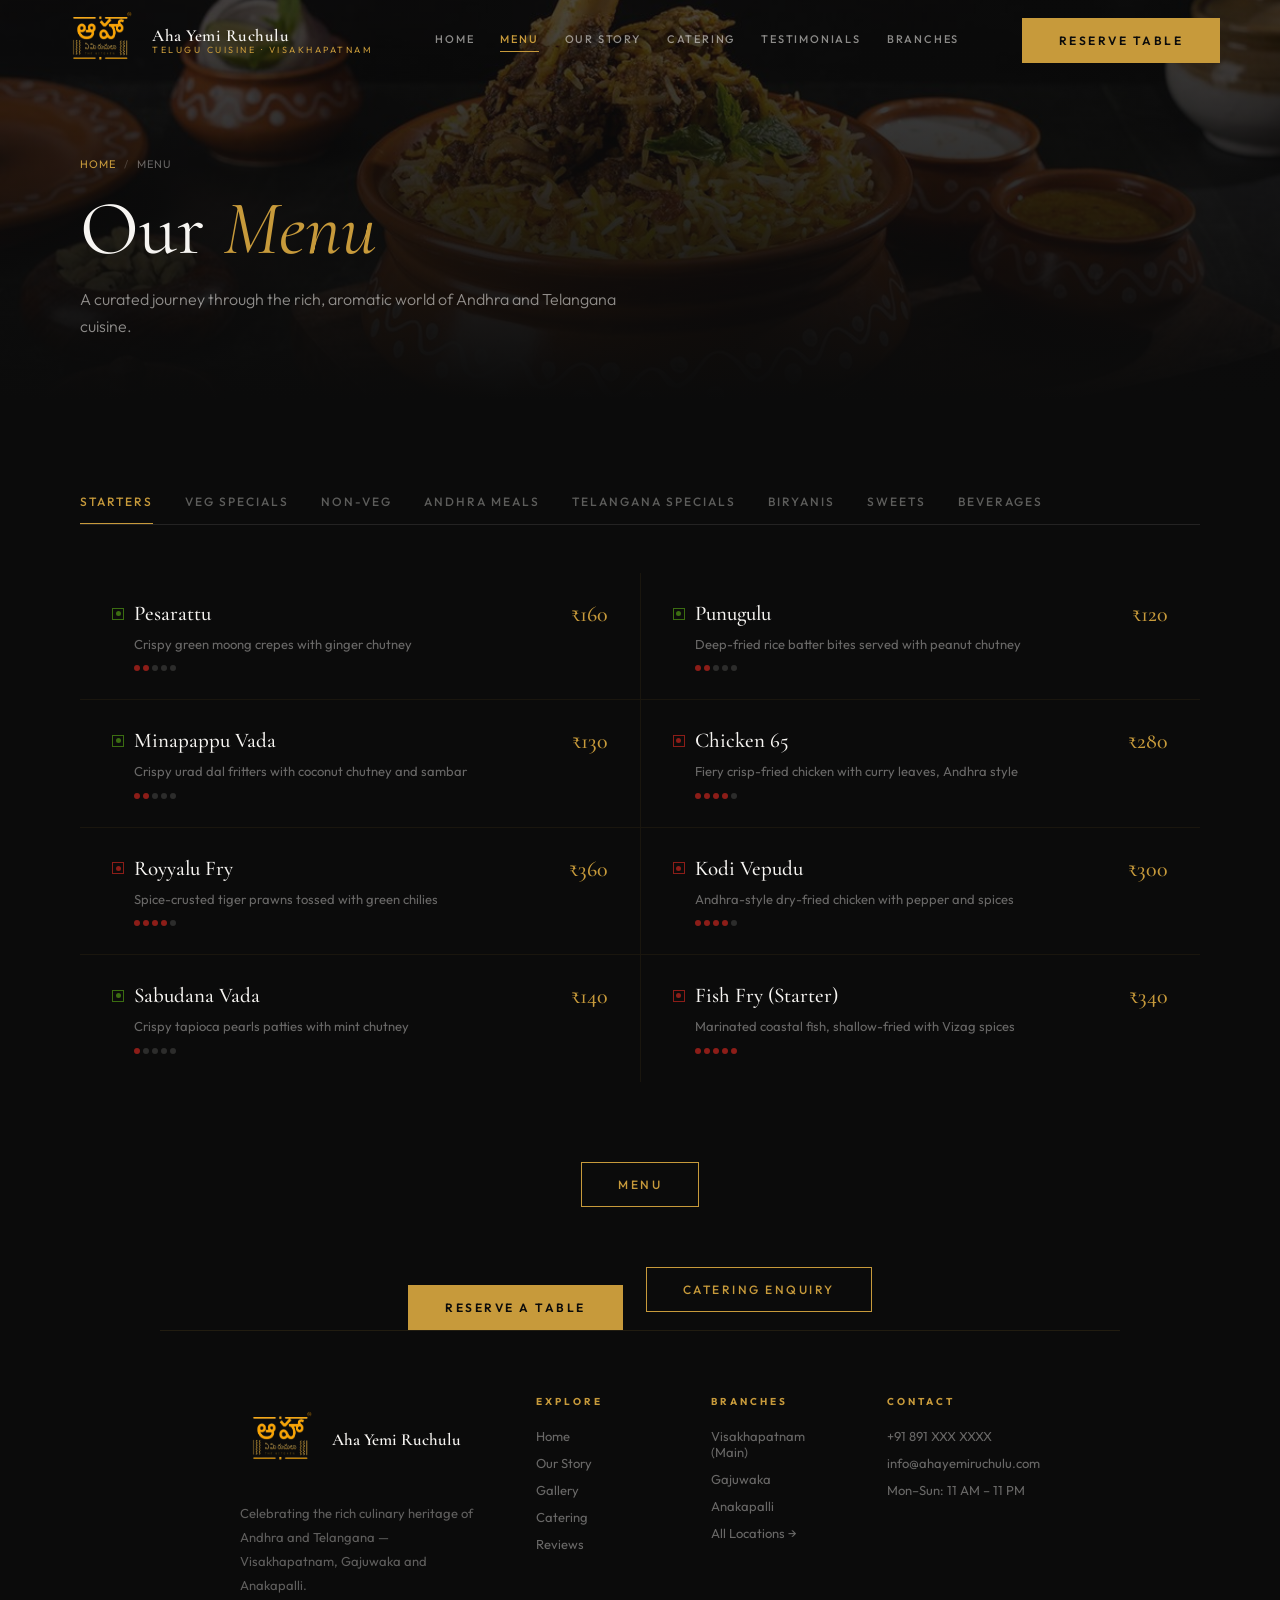
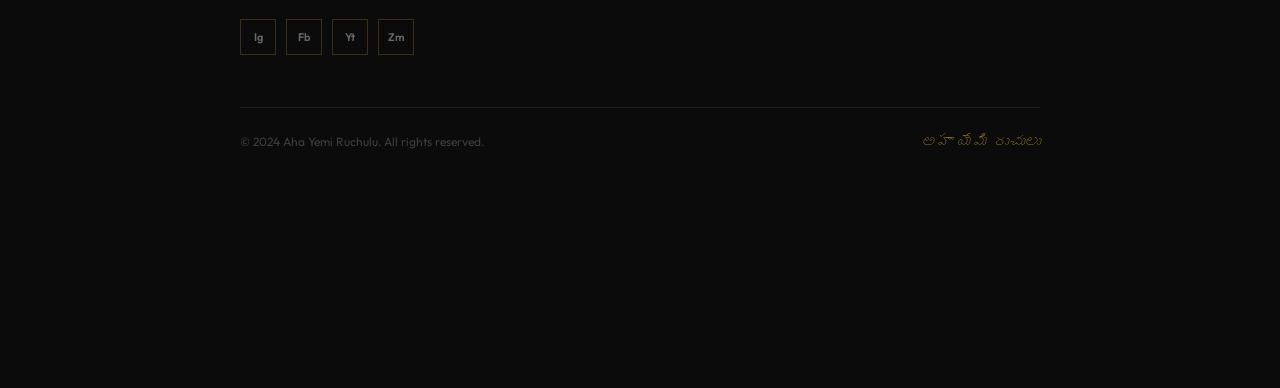
<file: menu.html>
<!DOCTYPE html>
<html lang="en">
<head>
  <meta charset="UTF-8">
  <meta name="viewport" content="width=device-width, initial-scale=1.0">
  <title>Menu — Aha Yemi Ruchulu</title>
  <meta name="description" content="Explore our full menu of authentic Andhra and Telangana dishes — from starters to biryanis, sweets and more.">
  <link rel="stylesheet" href="css/style.css">
</head>
<body>

<nav id="navbar">
  <a href="index.html" class="nav-logo">
    <div class="nav-logo-icon"><span><img src="Aha-Logo.png" style="width: 80px; height: 90px;"></span></div>
    <div class="nav-logo-text"><h2>Aha Yemi Ruchulu</h2><span>Telugu Cuisine · Visakhapatnam</span></div>
  </a>
  <div class="nav-links">
    <a href="index.html">Home</a>
    <a href="menu.html" data-page="menu">Menu</a>
    <a href="story.html">Our Story</a>
    <a href="catering.html">Catering</a>
    <a href="testimonials.html">Testimonials</a>
    <a href="branches.html">Branches</a>
  </div>
  <a href="reserve.html" class="btn-fill nav-cta desktop">Reserve Table</a>
  <button class="hamburger" id="hamburger" aria-label="Menu"><span></span><span></span><span></span></button>
</nav>

<div id="mobile-menu" class="mobile-menu">
  <button class="mobile-close" id="mobile-close">✕</button>
  <a href="index.html">Home</a>
  <a href="menu.html">Menu</a>
  <a href="story.html">Our Story</a>
  <a href="experience.html">Experience</a>
  <a href="catering.html">Catering</a>
  <a href="testimonials.html">Reviews</a>
  <a href="branches.html">Branches</a>
  <a href="reserve.html">Reserve Table</a>
</div>

<!-- PAGE HERO -->
<header class="page-hero">
  <div class="page-hero-bg">
    <img src="menu_image.jpg" alt="Our Menu">
  </div>
  <div class="page-hero-content">
    <div class="breadcrumb"><a href="index.html">Home</a><span class="sep">/</span><span>Menu</span></div>
    <h1 class="page-title">Our <em>Menu</em></h1>
    <p class="page-subtitle">A curated journey through the rich, aromatic world of Andhra and Telangana cuisine.</p>
  </div>
</header>

<!-- <div class="ticker-strip" style="margin-bottom:0;">
  <div class="ticker-inner">
    <span>● All Prices Inclusive of Taxes</span>
    <span>● Veg & Non-Veg Options</span>
    <span>● Gluten-Free Available on Request</span>
    <span>● Jain Preparation Available</span>
    <span>● Fresh Ingredients Daily</span>
    <span>● All Prices Inclusive of Taxes</span>
    <span>● Veg & Non-Veg Options</span>
    <span>● Gluten-Free Available on Request</span>
    <span>● Jain Preparation Available</span>
    <span>● Fresh Ingredients Daily</span>
  </div>
</div> -->



<!-- MENU SECTION -->
<section class="menu-section">


  <div class="menu-tabs scrollbar-hide">
    <button class="menu-tab-btn act" data-tab="starters">Starters</button>
    <button class="menu-tab-btn" data-tab="veg">Veg Specials</button>
    <button class="menu-tab-btn" data-tab="nonveg">Non-Veg</button>
    <button class="menu-tab-btn" data-tab="meals">Andhra Meals</button>
    <button class="menu-tab-btn" data-tab="telangana">Telangana Specials</button>
    <button class="menu-tab-btn" data-tab="biryanis">Biryanis</button>
    <button class="menu-tab-btn" data-tab="sweets">Sweets</button>
    <button class="menu-tab-btn" data-tab="beverages">Beverages</button>
  </div>


  <div class="menu-tab-content active" id="starters">
    <div class="menu-grid">
      <div class="menu-item"><div class="menu-item-left"><div class="menu-item-header"><div class="veg-dot v"></div><h4 class="menu-item-name">Pesarattu</h4></div><p class="menu-item-desc">Crispy green moong crepes with ginger chutney</p><div class="menu-item-meta"><div class="spice"><div class="sp on"></div><div class="sp on"></div><div class="sp"></div><div class="sp"></div><div class="sp"></div></div></div></div><span class="menu-item-price">₹160</span></div>
      <div class="menu-item"><div class="menu-item-left"><div class="menu-item-header"><div class="veg-dot v"></div><h4 class="menu-item-name">Punugulu</h4></div><p class="menu-item-desc">Deep-fried rice batter bites served with peanut chutney</p><div class="menu-item-meta"><div class="spice"><div class="sp on"></div><div class="sp on"></div><div class="sp"></div><div class="sp"></div><div class="sp"></div></div></div></div><span class="menu-item-price">₹120</span></div>
      <div class="menu-item"><div class="menu-item-left"><div class="menu-item-header"><div class="veg-dot v"></div><h4 class="menu-item-name">Minapappu Vada</h4></div><p class="menu-item-desc">Crispy urad dal fritters with coconut chutney and sambar</p><div class="menu-item-meta"><div class="spice"><div class="sp on"></div><div class="sp on"></div><div class="sp"></div><div class="sp"></div><div class="sp"></div></div></div></div><span class="menu-item-price">₹130</span></div>
      <div class="menu-item"><div class="menu-item-left"><div class="menu-item-header"><div class="veg-dot n"></div><h4 class="menu-item-name">Chicken 65</h4></div><p class="menu-item-desc">Fiery crisp-fried chicken with curry leaves, Andhra style</p><div class="menu-item-meta"><div class="spice"><div class="sp on"></div><div class="sp on"></div><div class="sp on"></div><div class="sp on"></div><div class="sp"></div></div></div></div><span class="menu-item-price">₹280</span></div>
      <div class="menu-item"><div class="menu-item-left"><div class="menu-item-header"><div class="veg-dot n"></div><h4 class="menu-item-name">Royyalu Fry</h4></div><p class="menu-item-desc">Spice-crusted tiger prawns tossed with green chilies</p><div class="menu-item-meta"><div class="spice"><div class="sp on"></div><div class="sp on"></div><div class="sp on"></div><div class="sp on"></div><div class="sp"></div></div></div></div><span class="menu-item-price">₹360</span></div>
      <div class="menu-item"><div class="menu-item-left"><div class="menu-item-header"><div class="veg-dot n"></div><h4 class="menu-item-name">Kodi Vepudu</h4></div><p class="menu-item-desc">Andhra-style dry-fried chicken with pepper and spices</p><div class="menu-item-meta"><div class="spice"><div class="sp on"></div><div class="sp on"></div><div class="sp on"></div><div class="sp on"></div><div class="sp"></div></div></div></div><span class="menu-item-price">₹300</span></div>
      <div class="menu-item"><div class="menu-item-left"><div class="menu-item-header"><div class="veg-dot v"></div><h4 class="menu-item-name">Sabudana Vada</h4></div><p class="menu-item-desc">Crispy tapioca pearls patties with mint chutney</p><div class="menu-item-meta"><div class="spice"><div class="sp on"></div><div class="sp"></div><div class="sp"></div><div class="sp"></div><div class="sp"></div></div></div></div><span class="menu-item-price">₹140</span></div>
      <div class="menu-item"><div class="menu-item-left"><div class="menu-item-header"><div class="veg-dot n"></div><h4 class="menu-item-name">Fish Fry (Starter)</h4></div><p class="menu-item-desc">Marinated coastal fish, shallow-fried with Vizag spices</p><div class="menu-item-meta"><div class="spice"><div class="sp on"></div><div class="sp on"></div><div class="sp on"></div><div class="sp on"></div><div class="sp on"></div></div></div></div><span class="menu-item-price">₹340</span></div>
    </div>
  </div>


  <div class="menu-tab-content" id="veg">
    <div class="menu-grid">
      <div class="menu-item"><div class="menu-item-left"><div class="menu-item-header"><div class="veg-dot v"></div><h4 class="menu-item-name">Gutti Vankaya Curry</h4></div><p class="menu-item-desc">Stuffed baby eggplant in tamarind-coconut gravy</p><div class="menu-item-meta"><div class="spice"><div class="sp on"></div><div class="sp on"></div><div class="sp on"></div><div class="sp"></div><div class="sp"></div></div></div></div><span class="menu-item-price">₹280</span></div>
      <div class="menu-item"><div class="menu-item-left"><div class="menu-item-header"><div class="veg-dot v"></div><h4 class="menu-item-name">Munagaku Pappu</h4></div><p class="menu-item-desc">Drumstick leaves lentil dal with garlic tempering</p><div class="menu-item-meta"><div class="spice"><div class="sp on"></div><div class="sp on"></div><div class="sp"></div><div class="sp"></div><div class="sp"></div></div></div></div><span class="menu-item-price">₹220</span></div>
      <div class="menu-item"><div class="menu-item-left"><div class="menu-item-header"><div class="veg-dot v"></div><h4 class="menu-item-name">Gongura Pachadi</h4></div><p class="menu-item-desc">Tangy sorrel leaf chutney with sesame and red chilies</p><div class="menu-item-meta"><div class="spice"><div class="sp on"></div><div class="sp on"></div><div class="sp on"></div><div class="sp"></div><div class="sp"></div></div></div></div><span class="menu-item-price">₹180</span></div>
      <div class="menu-item"><div class="menu-item-left"><div class="menu-item-header"><div class="veg-dot v"></div><h4 class="menu-item-name">Perugu Vada</h4></div><p class="menu-item-desc">Lentil fritters soaked in spiced yogurt with tempering</p><div class="menu-item-meta"><div class="spice"><div class="sp on"></div><div class="sp on"></div><div class="sp"></div><div class="sp"></div><div class="sp"></div></div></div></div><span class="menu-item-price">₹160</span></div>
      <div class="menu-item"><div class="menu-item-left"><div class="menu-item-header"><div class="veg-dot v"></div><h4 class="menu-item-name">Tomato Pappu</h4></div><p class="menu-item-desc">Andhra-style tomato lentil dal with fresh ghee</p><div class="menu-item-meta"><div class="spice"><div class="sp on"></div><div class="sp on"></div><div class="sp on"></div><div class="sp"></div><div class="sp"></div></div></div></div><span class="menu-item-price">₹200</span></div>
      <div class="menu-item"><div class="menu-item-left"><div class="menu-item-header"><div class="veg-dot v"></div><h4 class="menu-item-name">Bendakaya Vepudu</h4></div><p class="menu-item-desc">Crispy stir-fried okra with onions and spices</p><div class="menu-item-meta"><div class="spice"><div class="sp on"></div><div class="sp on"></div><div class="sp on"></div><div class="sp"></div><div class="sp"></div></div></div></div><span class="menu-item-price">₹200</span></div>
      <div class="menu-item"><div class="menu-item-left"><div class="menu-item-header"><div class="veg-dot v"></div><h4 class="menu-item-name">Aloo Fry (Andhra)</h4></div><p class="menu-item-desc">Spiced potato fry with mustard seeds and curry leaves</p><div class="menu-item-meta"><div class="spice"><div class="sp on"></div><div class="sp on"></div><div class="sp"></div><div class="sp"></div><div class="sp"></div></div></div></div><span class="menu-item-price">₹160</span></div>
      <div class="menu-item"><div class="menu-item-left"><div class="menu-item-header"><div class="veg-dot v"></div><h4 class="menu-item-name">Bagara Baingan</h4></div><p class="menu-item-desc">Hyderabadi browned eggplant in peanut-sesame gravy</p><div class="menu-item-meta"><div class="spice"><div class="sp on"></div><div class="sp on"></div><div class="sp on"></div><div class="sp"></div><div class="sp"></div></div></div></div><span class="menu-item-price">₹260</span></div>
    </div>
  </div>


  <div class="menu-tab-content" id="nonveg">
    <div class="menu-grid">
      <div class="menu-item"><div class="menu-item-left"><div class="menu-item-header"><div class="veg-dot n"></div><h4 class="menu-item-name">Gongura Chicken Curry</h4></div><p class="menu-item-desc">Country chicken in sorrel leaf and chili gravy</p><div class="menu-item-meta"><div class="spice"><div class="sp on"></div><div class="sp on"></div><div class="sp on"></div><div class="sp on"></div><div class="sp"></div></div></div></div><span class="menu-item-price">₹420</span></div>
      <div class="menu-item"><div class="menu-item-left"><div class="menu-item-header"><div class="veg-dot n"></div><h4 class="menu-item-name">Natukodi Pulusu</h4></div><p class="menu-item-desc">Country chicken tamarind curry slow-cooked to perfection</p><div class="menu-item-meta"><div class="spice"><div class="sp on"></div><div class="sp on"></div><div class="sp on"></div><div class="sp on"></div><div class="sp"></div></div></div></div><span class="menu-item-price">₹460</span></div>
      <div class="menu-item"><div class="menu-item-left"><div class="menu-item-header"><div class="veg-dot n"></div><h4 class="menu-item-name">Andhra Fish Curry</h4></div><p class="menu-item-desc">Coastal fish in fiery red chili and tamarind gravy</p><div class="menu-item-meta"><div class="spice"><div class="sp on"></div><div class="sp on"></div><div class="sp on"></div><div class="sp on"></div><div class="sp on"></div></div></div></div><span class="menu-item-price">₹400</span></div>
      <div class="menu-item"><div class="menu-item-left"><div class="menu-item-header"><div class="veg-dot n"></div><h4 class="menu-item-name">Gongura Mutton</h4></div><p class="menu-item-desc">Tender mutton slow-braised in sorrel leaf gravy</p><div class="menu-item-meta"><div class="spice"><div class="sp on"></div><div class="sp on"></div><div class="sp on"></div><div class="sp on"></div><div class="sp on"></div></div></div></div><span class="menu-item-price">₹520</span></div>
      <div class="menu-item"><div class="menu-item-left"><div class="menu-item-header"><div class="veg-dot n"></div><h4 class="menu-item-name">Andhra Prawn Masala</h4></div><p class="menu-item-desc">Tiger prawns in mustard-chili gravy with curry leaves</p><div class="menu-item-meta"><div class="spice"><div class="sp on"></div><div class="sp on"></div><div class="sp on"></div><div class="sp on"></div><div class="sp on"></div></div></div></div><span class="menu-item-price">₹520</span></div>
      <div class="menu-item"><div class="menu-item-left"><div class="menu-item-header"><div class="veg-dot n"></div><h4 class="menu-item-name">Kodi Kura</h4></div><p class="menu-item-desc">Classic Andhra chicken curry with freshly ground masala</p><div class="menu-item-meta"><div class="spice"><div class="sp on"></div><div class="sp on"></div><div class="sp on"></div><div class="sp"></div><div class="sp"></div></div></div></div><span class="menu-item-price">₹360</span></div>
      <div class="menu-item"><div class="menu-item-left"><div class="menu-item-header"><div class="veg-dot n"></div><h4 class="menu-item-name">Mutton Keema</h4></div><p class="menu-item-desc">Spiced minced mutton with fresh peas and herbs</p><div class="menu-item-meta"><div class="spice"><div class="sp on"></div><div class="sp on"></div><div class="sp on"></div><div class="sp"></div><div class="sp"></div></div></div></div><span class="menu-item-price">₹400</span></div>
      <div class="menu-item"><div class="menu-item-left"><div class="menu-item-header"><div class="veg-dot n"></div><h4 class="menu-item-name">Crab Masala</h4></div><p class="menu-item-desc">Vizag-style whole crab in coastal spice gravy</p><div class="menu-item-meta"><div class="spice"><div class="sp on"></div><div class="sp on"></div><div class="sp on"></div><div class="sp on"></div><div class="sp"></div></div></div></div><span class="menu-item-price">₹580</span></div>
    </div>
  </div>

  
  <div class="menu-tab-content" id="meals">
    <div class="menu-grid">
      <div class="menu-item"><div class="menu-item-left"><div class="menu-item-header"><div class="veg-dot v"></div><h4 class="menu-item-name">Full Andhra Meals (Veg)</h4></div><p class="menu-item-desc">Rice, 3 curries, pappu, rasam, perugu, papad, pickle, dessert</p></div><span class="menu-item-price">₹320</span></div>
      <div class="menu-item"><div class="menu-item-left"><div class="menu-item-header"><div class="veg-dot n"></div><h4 class="menu-item-name">Full Andhra Meals (Non-Veg)</h4></div><p class="menu-item-desc">Rice, chicken/mutton, egg, pappu, rasam, perugu, pickle, dessert</p></div><span class="menu-item-price">₹460</span></div>
      <div class="menu-item"><div class="menu-item-left"><div class="menu-item-header"><div class="veg-dot n"></div><h4 class="menu-item-name">Seafood Special Meals</h4></div><p class="menu-item-desc">Rice with prawn/crab curry, fish fry, rasam, curd, papad</p></div><span class="menu-item-price">₹560</span></div>
      <div class="menu-item"><div class="menu-item-left"><div class="menu-item-header"><div class="veg-dot v"></div><h4 class="menu-item-name">Pulihora</h4></div><p class="menu-item-desc">Tamarind rice with mustard tempering and peanuts</p><div class="menu-item-meta"><div class="spice"><div class="sp on"></div><div class="sp on"></div><div class="sp on"></div><div class="sp"></div><div class="sp"></div></div></div></div><span class="menu-item-price">₹160</span></div>
      <div class="menu-item"><div class="menu-item-left"><div class="menu-item-header"><div class="veg-dot v"></div><h4 class="menu-item-name">Curd Rice</h4></div><p class="menu-item-desc">Chilled rice with yogurt, pomegranate, and tempering</p></div><span class="menu-item-price">₹120</span></div>
      <div class="menu-item"><div class="menu-item-left"><div class="menu-item-header"><div class="veg-dot v"></div><h4 class="menu-item-name">Ghee Rice</h4></div><p class="menu-item-desc">Fragrant sona masoori rice cooked with pure ghee</p></div><span class="menu-item-price">₹140</span></div>
    </div>
    <div class="menu-note"><strong>Note:</strong> Andhra Meals are served on banana leaf for the authentic experience. Unlimited refills of rice, rasam, and buttermilk.</div>
  </div>


  <div class="menu-tab-content" id="telangana">
    <div class="menu-grid">
      <div class="menu-item"><div class="menu-item-left"><div class="menu-item-header"><div class="veg-dot n"></div><h4 class="menu-item-name">Mutton Marag</h4></div><p class="menu-item-desc">Telangana slow-cooked mutton soup with marrow bones</p><div class="menu-item-meta"><div class="spice"><div class="sp on"></div><div class="sp on"></div><div class="sp on"></div><div class="sp"></div><div class="sp"></div></div></div></div><span class="menu-item-price">₹480</span></div>
      <div class="menu-item"><div class="menu-item-left"><div class="menu-item-header"><div class="veg-dot v"></div><h4 class="menu-item-name">Sarva Pindi</h4></div><p class="menu-item-desc">Telangana rice flour pancake with peanuts and spices</p><div class="menu-item-meta"><div class="spice"><div class="sp on"></div><div class="sp on"></div><div class="sp"></div><div class="sp"></div><div class="sp"></div></div></div></div><span class="menu-item-price">₹180</span></div>
      <div class="menu-item"><div class="menu-item-left"><div class="menu-item-header"><div class="veg-dot n"></div><h4 class="menu-item-name">Golichina Mamsam</h4></div><p class="menu-item-desc">Dry-fried mutton Telangana style with whole spices</p><div class="menu-item-meta"><div class="spice"><div class="sp on"></div><div class="sp on"></div><div class="sp on"></div><div class="sp on"></div><div class="sp"></div></div></div></div><span class="menu-item-price">₹500</span></div>
      <div class="menu-item"><div class="menu-item-left"><div class="menu-item-header"><div class="veg-dot v"></div><h4 class="menu-item-name">Uppudi Pindi</h4></div><p class="menu-item-desc">Cracked wheat upma with mustard and green chilies</p><div class="menu-item-meta"><div class="spice"><div class="sp on"></div><div class="sp on"></div><div class="sp"></div><div class="sp"></div><div class="sp"></div></div></div></div><span class="menu-item-price">₹140</span></div>
      <div class="menu-item"><div class="menu-item-left"><div class="menu-item-header"><div class="veg-dot n"></div><h4 class="menu-item-name">Kodi Iguru</h4></div><p class="menu-item-desc">Telangana-style thick chicken curry with whole spices</p><div class="menu-item-meta"><div class="spice"><div class="sp on"></div><div class="sp on"></div><div class="sp on"></div><div class="sp on"></div><div class="sp"></div></div></div></div><span class="menu-item-price">₹380</span></div>
      <div class="menu-item"><div class="menu-item-left"><div class="menu-item-header"><div class="veg-dot n"></div><h4 class="menu-item-name">Haleem</h4></div><p class="menu-item-desc">Slow-cooked mutton and wheat porridge, Hyderabadi heritage</p><div class="menu-item-meta"><div class="spice"><div class="sp on"></div><div class="sp on"></div><div class="sp on"></div><div class="sp"></div><div class="sp"></div></div></div></div><span class="menu-item-price">₹420</span></div>
    </div>
  </div>


  <div class="menu-tab-content" id="biryanis">
    <div class="menu-grid">
      <div class="menu-item"><div class="menu-item-left"><div class="menu-item-header"><div class="veg-dot n"></div><h4 class="menu-item-name">Hyderabadi Chicken Biryani</h4></div><p class="menu-item-desc">Dum-cooked saffron biryani, the gold standard</p><div class="menu-item-meta"><div class="spice"><div class="sp on"></div><div class="sp on"></div><div class="sp on"></div><div class="sp"></div><div class="sp"></div></div></div></div><span class="menu-item-price">₹380</span></div>
      <div class="menu-item"><div class="menu-item-left"><div class="menu-item-header"><div class="veg-dot n"></div><h4 class="menu-item-name">Mutton Biryani</h4></div><p class="menu-item-desc">Slow-cooked mutton in aged basmati, dum style</p><div class="menu-item-meta"><div class="spice"><div class="sp on"></div><div class="sp on"></div><div class="sp on"></div><div class="sp"></div><div class="sp"></div></div></div></div><span class="menu-item-price">₹480</span></div>
      <div class="menu-item"><div class="menu-item-left"><div class="menu-item-header"><div class="veg-dot n"></div><h4 class="menu-item-name">Prawn Biryani</h4></div><p class="menu-item-desc">Tiger prawn dum biryani with coastal spices</p><div class="menu-item-meta"><div class="spice"><div class="sp on"></div><div class="sp on"></div><div class="sp on"></div><div class="sp on"></div><div class="sp"></div></div></div></div><span class="menu-item-price">₹460</span></div>
      <div class="menu-item"><div class="menu-item-left"><div class="menu-item-header"><div class="veg-dot v"></div><h4 class="menu-item-name">Veg Biryani</h4></div><p class="menu-item-desc">Seasonal vegetables in fragrant basmati, dum cooked</p><div class="menu-item-meta"><div class="spice"><div class="sp on"></div><div class="sp on"></div><div class="sp"></div><div class="sp"></div><div class="sp"></div></div></div></div><span class="menu-item-price">₹260</span></div>
      <div class="menu-item"><div class="menu-item-left"><div class="menu-item-header"><div class="veg-dot n"></div><h4 class="menu-item-name">Kodi Vepudu Biryani</h4></div><p class="menu-item-desc">Andhra-style dry-fried chicken mixed biryani</p><div class="menu-item-meta"><div class="spice"><div class="sp on"></div><div class="sp on"></div><div class="sp on"></div><div class="sp on"></div><div class="sp"></div></div></div></div><span class="menu-item-price">₹400</span></div>
      <div class="menu-item"><div class="menu-item-left"><div class="menu-item-header"><div class="veg-dot n"></div><h4 class="menu-item-name">Fish Biryani</h4></div><p class="menu-item-desc">Marinated fish layered with saffron basmati rice</p><div class="menu-item-meta"><div class="spice"><div class="sp on"></div><div class="sp on"></div><div class="sp on"></div><div class="sp on"></div><div class="sp"></div></div></div></div><span class="menu-item-price">₹420</span></div>
    </div>
    <div class="menu-note"><strong>All Biryanis</strong> served with raita, mirchi ka salan, and onion salad. Family portions (serves 4) available — ask your server.</div>
  </div>

  <div class="menu-tab-content" id="sweets">
    <div class="menu-grid">
      <div class="menu-item"><div class="menu-item-left"><div class="menu-item-header"><div class="veg-dot v"></div><h4 class="menu-item-name">Pootharekulu</h4></div><p class="menu-item-desc">Gossamer-thin rice paper rolls with ghee, jaggery &amp; cashews</p></div><span class="menu-item-price">₹160</span></div>
      <div class="menu-item"><div class="menu-item-left"><div class="menu-item-header"><div class="veg-dot v"></div><h4 class="menu-item-name">Ariselu</h4></div><p class="menu-item-desc">Sesame-jaggery rice flour cakes, traditional Andhra sweet</p></div><span class="menu-item-price">₹80</span></div>
      <div class="menu-item"><div class="menu-item-left"><div class="menu-item-header"><div class="veg-dot v"></div><h4 class="menu-item-name">Double Ka Meetha</h4></div><p class="menu-item-desc">Hyderabadi bread pudding with saffron, nuts and cream</p></div><span class="menu-item-price">₹140</span></div>
      <div class="menu-item"><div class="menu-item-left"><div class="menu-item-header"><div class="veg-dot v"></div><h4 class="menu-item-name">Qubani Ka Meetha</h4></div><p class="menu-item-desc">Slow-stewed apricot compote topped with fresh cream</p></div><span class="menu-item-price">₹160</span></div>
      <div class="menu-item"><div class="menu-item-left"><div class="menu-item-header"><div class="veg-dot v"></div><h4 class="menu-item-name">Payasam</h4></div><p class="menu-item-desc">Semiya vermicelli pudding with cardamom and saffron</p></div><span class="menu-item-price">₹120</span></div>
      <div class="menu-item"><div class="menu-item-left"><div class="menu-item-header"><div class="veg-dot v"></div><h4 class="menu-item-name">Bobbatlu</h4></div><p class="menu-item-desc">Sweet lentil-stuffed flatbread with ghee, a festival classic</p></div><span class="menu-item-price">₹100</span></div>
    </div>
  </div>


  <div class="menu-tab-content" id="beverages">
    <div class="menu-grid">
      <div class="menu-item"><div class="menu-item-left"><div class="menu-item-header"><div class="veg-dot v"></div><h4 class="menu-item-name">Majjiga (Spiced Buttermilk)</h4></div><p class="menu-item-desc">Traditional churned buttermilk with cumin, ginger and green chili</p></div><span class="menu-item-price">₹60</span></div>
      <div class="menu-item"><div class="menu-item-left"><div class="menu-item-header"><div class="veg-dot v"></div><h4 class="menu-item-name">Rose Milk</h4></div><p class="menu-item-desc">Chilled full-cream milk with rose syrup and sabja seeds</p></div><span class="menu-item-price">₹80</span></div>
      <div class="menu-item"><div class="menu-item-left"><div class="menu-item-header"><div class="veg-dot v"></div><h4 class="menu-item-name">Filter Coffee</h4></div><p class="menu-item-desc">South Indian decoction coffee, served hot in a tumbler</p></div><span class="menu-item-price">₹60</span></div>
      <div class="menu-item"><div class="menu-item-left"><div class="menu-item-header"><div class="veg-dot v"></div><h4 class="menu-item-name">Fresh Lime Soda</h4></div><p class="menu-item-desc">Sweet, salted, or mixed — your choice</p></div><span class="menu-item-price">₹70</span></div>
      <div class="menu-item"><div class="menu-item-left"><div class="menu-item-header"><div class="veg-dot v"></div><h4 class="menu-item-name">Mango Lassi</h4></div><p class="menu-item-desc">Thick Alphonso mango blended with rich yogurt</p></div><span class="menu-item-price">₹100</span></div>
      <div class="menu-item"><div class="menu-item-left"><div class="menu-item-header"><div class="veg-dot v"></div><h4 class="menu-item-name">Tender Coconut Water</h4></div><p class="menu-item-desc">Straight from the husk, natural and refreshing</p></div><span class="menu-item-price">₹80</span></div>
    </div>
  </div>

  <section class="menu-section">

    <div style="text-align:center;" >
       <a href="https://dinein.petpooja.com/orders/category/hnozm8dq/1" class="btn-gold" > Menu </a> 
    </div>

  <div style="text-align:center;margin-top:56px;">
    <a href="reserve.html" class="btn-fill" style="margin-right:20px;">Reserve a Table</a>
    <a href="catering.html" class="btn-gold">Catering Enquiry</a>
  </div>
<!-- </section> -->

<!-- FOOTER -->
<footer class="footer">
  <div class="footer-grid">
    <div class="footer-brand">
      <div class="footer-brand-logo"><div ><span><img src="Aha-Logo.png" style="width: 80px; height: 90px;"</span></div><h3>Aha Yemi Ruchulu</h3></div>
      <p>Celebrating the rich culinary heritage of Andhra and Telangana — Visakhapatnam, Gajuwaka and Anakapalli.</p>
      <div class="footer-socials"><div class="soc">Ig</div><div class="soc">Fb</div><div class="soc">Yt</div><div class="soc">Zm</div></div>
    </div>
    <div class="footer-col"><h4>Explore</h4><ul><li><a href="index.html">Home</a></li><li><a href="story.html">Our Story</a></li><li><a href="experience.html">Gallery</a></li><li><a href="catering.html">Catering</a></li><li><a href="testimonials.html">Reviews</a></li></ul></div>
    <div class="footer-col"><h4>Branches</h4><ul><li>Visakhapatnam (Main)</li><li>Gajuwaka</li><li>Anakapalli</li><li><a href="branches.html">All Locations →</a></li></ul></div>
    <div class="footer-col"><h4>Contact</h4><ul><li>+91 891 XXX XXXX</li><li>info@ahayemiruchulu.com</li><li>Mon–Sun: 11 AM – 11 PM</li></ul></div>
  </div>
  <div class="footer-bottom"><p>© 2024 Aha Yemi Ruchulu. All rights reserved.</p><span>అహా యేమి రుచులు</span></div>
</footer>

<script src="js/main.js"></script>
</body>
</html>
</file>
<file: css/style.css>
@import url('https://fonts.googleapis.com/css2?family=Cormorant+Garamond:ital,wght@0,300;0,400;0,500;0,600;1,300;1,400;1,500&family=Outfit:wght@300;400;500;600&display=swap');

/* ═══════════════════════════════════════════════
   VARIABLES & RESET
═══════════════════════════════════════════════ */
:root {
  --blk:  #0B0B0B;
  --ofw:  #F7F5F2;
  --gld:  #C79A3B;
  --cop:  #B87333;
  --red:  #8C1D18;
  --card: #111111;
  --card2:#0E0E0E;
  --bdr:  rgba(199,154,59,.18);
  --nav-h: 80px;
}
*, *::before, *::after { margin:0; padding:0; box-sizing:border-box; }
html { scroll-behavior:smooth; }
body { background:var(--blk); color:var(--ofw); font-family:'Outfit',sans-serif; overflow-x:hidden; -webkit-font-smoothing:antialiased; }
a { text-decoration:none; color:inherit; }
img { display:block; max-width:100%; }
button, input, textarea, select { font-family:inherit; }
ul { list-style:none; }

/* ═══════════════════════════════════════════════
   TYPOGRAPHY HELPERS
═══════════════════════════════════════════════ */
.serif { font-family:'Cormorant Garamond',serif; }
.gold  { color:var(--gld); }
.muted { color:rgba(247,245,242,.5); }
.sec-label {
  display:flex; align-items:center; justify-content:center; gap:20px; margin-bottom:20px;
}
.sec-label::before, .sec-label::after {
  content:''; width:56px; height:1px; background:rgba(199,154,59,.38);
}
.sec-label.left { justify-content:flex-start; }
.sec-label.left::before { display:none; }
.sec-label span { font-size:10px; letter-spacing:4px; color:var(--gld); text-transform:uppercase; }
.sec-title {
  font-family:'Cormorant Garamond',serif;
  font-size:clamp(36px,5vw,68px);
  font-weight:400; line-height:1.1;
}
.sec-title.center { text-align:center; }
.sec-title em { color:var(--gld); font-style:italic; }

/* ═══════════════════════════════════════════════
   BUTTONS
═══════════════════════════════════════════════ */
.btn-gold {
  background:transparent; border:1px solid var(--gld); color:var(--gld);
  padding:14px 36px; font-size:12px; font-weight:500; letter-spacing:2.5px;
  text-transform:uppercase; cursor:pointer; transition:all .4s ease;
  position:relative; overflow:hidden; z-index:0; display:inline-block;
}
.btn-gold::before {
  content:''; position:absolute; inset:0; background:var(--gld);
  transform:scaleX(0); transform-origin:left;
  transition:transform .4s cubic-bezier(.16,10,.3,1); z-index:-1;
}
.btn-gold:hover::before { transform:scaleX(1); }
.btn-gold:hover { color:var(--blk); }

.btn-fill {
  background:var(--gld); border:1px solid var(--gld); color:var(--blk);
  padding:14px 36px; font-size:12px; font-weight:600; letter-spacing:2.5px;
  text-transform:uppercase; cursor:pointer; transition:all .3s ease; display:inline-block;
}
.btn-fill:hover { background:transparent; color:var(--gld); }

.btn-red {
  background:var(--red); border:1px solid var(--red); color:var(--ofw);
  padding:14px 36px; font-size:12px; font-weight:600; letter-spacing:2px;
  text-transform:uppercase; cursor:pointer; transition:all .3s ease; display:inline-block;
}
.btn-red:hover { background:transparent; color:var(--red); }

/* ═══════════════════════════════════════════════
   FORM INPUTS
═══════════════════════════════════════════════ */
.form-input {
  background:rgba(247,245,242,.04); border:1px solid rgba(199,154,59,.22);
  color:var(--ofw); padding:16px 20px; font-size:14px; outline:none;
  transition:border-color .3s ease; width:100%;
}
.form-input:focus { border-color:var(--gld); }
.form-input::placeholder { color:rgba(247,245,242,.28); }
select.form-input option { background:#141414; color:var(--ofw); }
.form-row { display:grid; grid-template-columns:1fr 1fr; gap:16px; margin-bottom:16px; }
.form-row.single { grid-template-columns:1fr; }
.form-group { margin-bottom:16px; }
.form-label { font-size:11px; letter-spacing:2px; color:var(--gld); text-transform:uppercase; display:block; margin-bottom:8px; }

/* ═══════════════════════════════════════════════
   NAVBAR
═══════════════════════════════════════════════ */
#navbar {
  position:fixed; top:0; left:0; right:0; z-index:1000;
  padding:0 60px; height:var(--nav-h);
  display:flex; align-items:center; justify-content:space-between;
  background:transparent; transition:all .5s ease;
}
#navbar.scrolled {
  background:rgba(11,11,11,.95);
  backdrop-filter:blur(24px);
  border-bottom:1px solid rgba(199,154,59,.12);
}
.nav-logo { display:flex; align-items:center; gap:12px; }
/* .nav-logo-icon {
  width:80px; height:80px; border:1px solid var(--gld);
  display:flex; align-items:center; justify-content:center;
  transform:rotate(45deg); flex-shrink:0;
} */
.nav-logo-icon span {
  transform:rotate(-45deg); color:var(--gld);
  font-size:17px; font-family:'Cormorant Garamond',serif;
}
.nav-logo-text h2 {
  font-family:'Cormorant Garamond',serif;
  font-size:17px; font-weight:600; letter-spacing:.5px; white-space:nowrap;
}
.nav-logo-text span {
  font-size:9px; letter-spacing:2.5px; color:var(--gld);
  text-transform:uppercase; display:block; margin-top:-2px;
}
.nav-links { display:flex; gap:26px; align-items:center; }
.nav-links a {
  color:rgba(247,245,242,.55); font-size:11px; letter-spacing:1.8px;
  text-transform:uppercase; font-weight:500; transition:color .3s ease;
  position:relative; padding-bottom:2px;
}
.nav-links a:hover, .nav-links a.active { color:var(--gld); }
.nav-links a.active::after {
  content:''; position:absolute; bottom:-4px; left:0; right:0;
  height:1px; background:var(--gld);
}
.hamburger {
  display:none; flex-direction:column; gap:5px;
  cursor:pointer; background:none; border:none;
}
.hamburger span {
  display:block; width:24px; height:1.5px;
  background:var(--ofw); transition:all .3s;
}

/* ═══════════════════════════════════════════════
   MOBILE MENU
═══════════════════════════════════════════════ */
.mobile-menu {
  display:none; position:fixed; inset:0;
  background:rgba(11,11,11,.98); z-index:999;
  flex-direction:column; align-items:center;
  justify-content:center; gap:28px;
}
.mobile-menu.open { display:flex; animation:fadeIn .3s ease; }
.mobile-menu a {
  font-family:'Cormorant Garamond',serif;
  font-size:34px; font-weight:400;
  color:rgba(247,245,242,.65); transition:color .3s;
}
.mobile-menu a:hover { color:var(--gld); }
.mobile-close {
  position:absolute; top:28px; right:28px;
  background:none; border:none; color:var(--ofw);
  font-size:26px; cursor:pointer; line-height:1;
}

/* ═══════════════════════════════════════════════
   TICKER STRIP
═══════════════════════════════════════════════ */
.ticker-strip { background:var(--gld); padding:16px 0; overflow:hidden; }
.ticker-inner {
  display:inline-flex; gap:56px; white-space:nowrap;
  animation:ticker 35s linear infinite;
}
.ticker-inner span {
  color:var(--blk); font-size:11px; letter-spacing:2px;
  font-weight:600; text-transform:uppercase; flex-shrink:0;
}

/* ═══════════════════════════════════════════════
   FOOTER
═══════════════════════════════════════════════ */
.footer { padding:64px 80px 36px; border-top:1px solid rgba(199,154,59,.12); }
.footer-grid { display:grid; grid-template-columns:2fr 1fr 1fr 1fr; gap:56px; margin-bottom:52px; }
.footer-brand-logo { display:flex; align-items:center; gap:12px; margin-bottom:16px; }
.footer-brand-logo .icon {
  width:32px; height:32px; border:1px solid var(--gld);
  display:flex; align-items:center; justify-content:center;
  transform:rotate(45deg); flex-shrink:0;
}
.footer-brand-logo .icon span {
  transform:rotate(-45deg); color:var(--gld);
  font-size:15px; font-family:'Cormorant Garamond',serif;
}
.footer-brand-logo h3 {
  font-family:'Cormorant Garamond',serif;
  font-size:17px; font-weight:600;
}
.footer-brand p { font-size:13px; color:rgba(247,245,242,.36); line-height:1.85; max-width:270px; }
.footer-socials { display:flex; gap:10px; margin-top:22px; }
.soc {
  width:36px; height:36px;
  border:1px solid rgba(199,154,59,.25);
  display:flex; align-items:center; justify-content:center;
  cursor:pointer; font-size:11px; font-weight:600;
  color:rgba(247,245,242,.4); transition:all .3s;
}
.soc:hover { border-color:var(--gld); color:var(--gld); }
.footer-col h4 { font-size:10px; letter-spacing:3px; color:var(--gld); text-transform:uppercase; margin-bottom:20px; }
.footer-col ul { display:flex; flex-direction:column; gap:11px; }
.footer-col li { font-size:13px; color:rgba(247,245,242,.4); cursor:pointer; transition:color .3s; }
.footer-col li:hover { color:var(--gld); }
.footer-bottom {
  border-top:1px solid rgba(247,245,242,.07); padding-top:24px;
  display:flex; justify-content:space-between; align-items:center;
}
.footer-bottom p { font-size:12px; color:rgba(247,245,242,.22); }
.footer-bottom span {
  font-family:'Cormorant Garamond',serif;
  font-size:16px; color:rgba(199,154,59,.42); font-style:italic;
}

/* ═══════════════════════════════════════════════
   SHARED COMPONENTS
═══════════════════════════════════════════════ */
.veg-dot {
  width:12px; height:12px; border:1.5px solid; flex-shrink:0;
  display:inline-flex; align-items:center; justify-content:center;
}
.veg-dot.v { border-color:#3B6D11; }
.veg-dot.n { border-color:var(--red); }
.veg-dot::after { content:''; width:5px; height:5px; border-radius:50%; }
.veg-dot.v::after { background:#3B6D11; }
.veg-dot.n::after { background:var(--red); }

.spice { display:flex; gap:3px; align-items:center; }
.sp { width:6px; height:6px; border-radius:50%; background:rgba(247,245,242,.14); }
.sp.on { background:var(--red); }

.section-divider {
  height:1px; background:linear-gradient(to right,transparent,rgba(199,154,59,.3),transparent);
  margin:0;
}
.scrollbar-hide::-webkit-scrollbar { display:none; }
.scrollbar-hide { -ms-overflow-style:none; scrollbar-width:none; }

.tag-pill {
  display:inline-block; padding:4px 12px;
  font-size:10px; letter-spacing:1.5px;
  text-transform:uppercase; font-weight:500;
}
.tag-gold { background:rgba(199,154,59,.9); color:var(--blk); font-weight:600; }
.tag-veg  { background:rgba(27,80,10,.9);   color:var(--ofw); }
.tag-nonv { background:rgba(140,29,24,.9);   color:var(--ofw); }

/* ═══════════════════════════════════════════════
   ANIMATIONS & REVEAL
═══════════════════════════════════════════════ */
@keyframes fadeUp { from{opacity:0;transform:translateY(32px)} to{opacity:1;transform:translateY(0)} }
@keyframes fadeIn { from{opacity:0} to{opacity:1} }
@keyframes slideL { from{opacity:0;transform:translateX(-32px)} to{opacity:1;transform:translateX(0)} }
@keyframes slideR { from{opacity:0;transform:translateX(32px)} to{opacity:1;transform:translateX(0)} }
@keyframes scaleIn { from{opacity:0;transform:scale(.93)} to{opacity:1;transform:scale(1)} }
@keyframes float { 0%,100%{transform:translateY(0) translateX(-50%)} 50%{transform:translateY(-10px) translateX(-50%)} }
@keyframes ticker { from{transform:translateX(0)} to{transform:translateX(-50%)} }
@keyframes spin { from{transform:rotate(0deg)} to{transform:rotate(360deg)} }
@keyframes shimmer {
  0%{background-position:-600px 0} 100%{background-position:600px 0}
}
.reveal   { opacity:0; transform:translateY(28px); transition:opacity .8s cubic-bezier(.16,1,.3,1), transform .8s cubic-bezier(.16,1,.3,1); }
.reveal-l { opacity:0; transform:translateX(-28px); transition:opacity .8s cubic-bezier(.16,1,.3,1), transform .8s cubic-bezier(.16,1,.3,1); }
.reveal-r { opacity:0; transform:translateX(28px); transition:opacity .8s cubic-bezier(.16,1,.3,1), transform .8s cubic-bezier(.16,1,.3,1); }
.reveal.vis, .reveal-l.vis, .reveal-r.vis { opacity:1; transform:translate(0); }
.delay-1 { transition-delay:.1s; }
.delay-2 { transition-delay:.2s; }
.delay-3 { transition-delay:.3s; }
.delay-4 { transition-delay:.4s; }

/* ═══════════════════════════════════════════════
   INDEX — HERO
═══════════════════════════════════════════════ */
.hero {
  position:relative; height:100vh;
  display:flex; align-items:center; overflow:hidden;
}
.hero-bg {
  position:absolute; inset:0;
  background:radial-gradient(ellipse at 68% 40%,rgba(140,29,24,.28) 0%,transparent 55%),
             radial-gradient(ellipse at 30% 85%,rgba(184,115,51,.18) 0%,transparent 50%),
             linear-gradient(135deg,#0B0B0B 0%,#190d04 50%,#0B0B0B 100%);
}
.hero-img-wrap {
  position:absolute; right:0; top:0; width:52%; height:100%; overflow:hidden;
}
.hero-img-wrap img {
  width:100%; height:110%; object-fit:cover; opacity:1;
  transform:translateY(-5%); transition:transform 20s ease;
}
.hero-img-wrap::after {
  content:''; position:absolute; inset:0;
  background:linear-gradient(to right,#0B0B0B 0%,rgba(11,11,11,.2) 55%,rgba(11,11,11,.75) 100%);
}
.hero-line-l { position:absolute; left:60px; top:0; bottom:0; width:1px; background:linear-gradient(to bottom,transparent,rgba(199,154,59,.25),transparent); }
.hero-line-r { position:absolute; right:60px; top:0; bottom:0; width:1px; background:linear-gradient(to bottom,transparent,rgba(199,154,59,.14),transparent); }
.hero-content {
  position:relative; padding:0 80px;
  max-width:62%; animation:fadeUp 1.2s ease forwards;
}
.hero-eyebrow {
  display:flex; align-items:center; gap:16px; margin-bottom:36px;
}
.hero-eyebrow .line { width:44px; height:1px; background:var(--gld); }
.hero-eyebrow span { font-size:10px; letter-spacing:4px; color:var(--gld); text-transform:uppercase; }
.hero-title {
  font-family:'Cormorant Garamond',serif;
  font-size:clamp(52px,7.5vw,100px);
  font-weight:300; line-height:1.02; letter-spacing:-1px;
}
.hero-title-accent {
  font-family:'Cormorant Garamond',serif;
  font-size:clamp(52px,7.5vw,100px);
  font-weight:600; line-height:1.02; color:var(--gld);
  font-style:italic; letter-spacing:-1px; margin-bottom:36px;
  display:block;
}
.hero-sub {
  font-size:16px; line-height:1.85;
  color:rgba(247,245,242,.58); max-width:460px;
  margin-bottom:52px; font-weight:300;
}
.hero-actions { display:flex; gap:20px; flex-wrap:wrap; }
.hero-scroll {
  position:absolute; bottom:44px; left:50%;
  display:flex; flex-direction:column; align-items:center; gap:8px;
  animation:float 3s ease-in-out infinite;
}
.hero-scroll span { font-size:9px; letter-spacing:3px; color:rgba(247,245,242,.35); text-transform:uppercase; }
.hero-scroll-line { width:1px; height:44px; background:linear-gradient(to bottom,rgba(199,154,59,.55),transparent); }

/* ═══════════════════════════════════════════════
   INDEX — DISHES SECTION
═══════════════════════════════════════════════ */
.dishes-section { padding:128px 80px; }
.dishes-grid { display:grid; grid-template-columns:repeat(3,1fr); gap:24px; }
.dish-card {
  background:var(--card); border:1px solid var(--bdr); overflow:hidden;
  transition:border-color .5s, box-shadow .5s, transform .5s cubic-bezier(.16,1,.3,1);
  cursor:pointer;
}
.dish-card:hover {
  border-color:var(--gld); transform:translateY(-8px);
  box-shadow:0 32px 64px rgba(0,0,0,.55), 0 0 28px rgba(199,154,59,.1);
}
.dish-card-img { position:relative; overflow:hidden; }
.dish-card-img img {
  width:100%; height:260px; object-fit:cover;
  transition:transform .8s cubic-bezier(.16,1,.3,1);
}
.dish-card:hover .dish-card-img img { transform:scale(1.08); }
.dish-card-tags { position:absolute; top:16px; left:16px; right:16px; display:flex; justify-content:space-between; }
.dish-info { padding:24px 24px 28px; }
.dish-name-row { display:flex; justify-content:space-between; align-items:flex-start; margin-bottom:8px; }
.dish-name {
  font-family:'Cormorant Garamond',serif;
  font-size:22px; font-weight:500; line-height:1.2;
}
.dish-price {
  font-family:'Cormorant Garamond',serif;
  font-size:22px; color:var(--gld); font-weight:600;
  flex-shrink:0; margin-left:12px;
}
.dish-desc { font-size:13px; color:rgba(247,245,242,.48); line-height:1.75; margin-bottom:14px; }
.dish-meta { display:flex; align-items:center; gap:12px; }

/* ═══════════════════════════════════════════════
   INDEX — STORY STRIP
═══════════════════════════════════════════════ */
.story-strip {
  display:grid; grid-template-columns:1fr 1fr;
  position:relative; overflow:hidden;
}
.story-img { position:relative; height:600px; overflow:hidden; }
.story-img img { width:100%; height:100%; object-fit:cover; }
.story-img::after {
  content:''; position:absolute; inset:0;
  background:linear-gradient(to right,rgba(11,11,11,.15),rgba(11,11,11,.5));
}
.story-stats {
  position:absolute; bottom:48px; left:48px;
  display:grid; grid-template-columns:1fr 1fr; gap:20px; z-index:2;
}
.stat-box {
  background:rgba(11,11,11,.84); backdrop-filter:blur(12px);
  border:1px solid rgba(199,154,59,.28); padding:20px 22px;
}
.stat-num {
  font-family:'Cormorant Garamond',serif;
  font-size:34px; font-weight:600; color:var(--gld); line-height:1;
}
.stat-label { font-size:10px; color:rgba(247,245,242,.45); letter-spacing:1.5px; text-transform:uppercase; margin-top:6px; }
.story-text {
  padding:88px 80px 88px 68px;
  display:flex; flex-direction:column; justify-content:center;
  background:radial-gradient(ellipse at 80% 50%,rgba(199,154,59,.05) 0%,transparent 60%);
}
.story-quote {
  border-left:2px solid var(--gld);
  padding-left:20px; margin-top:40px;
  font-family:'Cormorant Garamond',serif;
  font-size:19px; font-style:italic;
  color:rgba(247,245,242,.7); line-height:1.6;
}

/* ═══════════════════════════════════════════════
   INDEX — LOCATIONS STRIP
═══════════════════════════════════════════════ */
.locations-section { padding:80px 80px; background:#0a0a0a; }
.locations-grid {
  display:grid; grid-template-columns:repeat(3,1fr); gap:24px;
}
.location-card {
  background:var(--card); border:1px solid var(--bdr);
  padding:40px 36px; display:block;
  transition:border-color .4s, box-shadow .4s, transform .4s;
}
.location-card:hover {
  border-color:var(--gld); transform:translateY(-6px);
  box-shadow:0 24px 56px rgba(0,0,0,.5);
}
.location-card .loc-label {
  font-size:11px; letter-spacing:3px; color:var(--gld);
  text-transform:uppercase; margin-bottom:12px;
}
.location-card .loc-label.muted { color:rgba(247,245,242,.4); }
.location-card h3 {
  font-family:'Cormorant Garamond',serif;
  font-size:28px; font-weight:500; margin-bottom:8px;
}
.location-card p {
  font-size:13px; color:rgba(247,245,242,.4);
  line-height:1.7; margin-bottom:20px;
}
.location-card .loc-link {
  font-size:11px; color:var(--gld);
  letter-spacing:1.5px; text-transform:uppercase;
}
.story-text .btn-gold { margin-bottom:36px; flex-shrink:0; align-self:flex-start; }

/* ═══════════════════════════════════════════════
   INNER PAGE HERO
═══════════════════════════════════════════════ */
.page-hero {
  padding-top:var(--nav-h);
  min-height:400px; display:flex; align-items:flex-end;
  position:relative; overflow:hidden;
}
.page-hero-bg { position:absolute; inset:0; }
.page-hero-bg img { width:100%; height:100%; object-fit:cover; opacity:.48; }
.page-hero-bg::after {
  content:''; position:absolute; inset:0;
  background:linear-gradient(to top,#0B0B0B 0%,rgba(11,11,11,.45) 100%);
}
.page-hero-content { position:relative; z-index:1; padding:60px 80px; width:100%; }
.breadcrumb {
  display:flex; align-items:center; gap:8px;
  font-size:11px; color:rgba(247,245,242,.38);
  letter-spacing:1px; text-transform:uppercase; margin-bottom:16px;
}
.breadcrumb a { color:var(--gld); }
.breadcrumb .sep { color:rgba(247,245,242,.2); }
.page-title {
  font-family:'Cormorant Garamond',serif;
  font-size:clamp(44px,6vw,80px);
  font-weight:400; line-height:1.1;
}
.page-title em { color:var(--gld); font-style:italic; }
.page-subtitle {
  font-size:16px; font-weight:300;
  color:rgba(247,245,242,.55); line-height:1.7;
  max-width:560px; margin-top:14px;
}

/* ═══════════════════════════════════════════════
   MENU PAGE
═══════════════════════════════════════════════ */
.menu-section { padding:80px 80px 100px; }
.menu-tabs {
  display:flex; gap:32px; border-bottom:1px solid rgba(247,245,242,.1);
  margin-bottom:48px; overflow-x:auto;
}
.menu-tabs::-webkit-scrollbar { display:none; }
.menu-tab-btn {
  background:transparent; border:none;
  color:rgba(247,245,242,.35); font-size:12px; font-weight:500;
  letter-spacing:2px; text-transform:uppercase; padding:14px 0;
  cursor:pointer; border-bottom:1.5px solid transparent;
  transition:all .3s ease; white-space:nowrap; flex-shrink:0;
}
.menu-tab-btn.act, .menu-tab-btn:hover { color:var(--gld); border-bottom-color:var(--gld); }
.menu-grid {
  display:grid; grid-template-columns:1fr 1fr;
  gap:1px; background:rgba(199,154,59,.08);
}
.menu-item {
  background:var(--blk); padding:28px 32px;
  display:flex; justify-content:space-between; align-items:flex-start;
  transition:background .3s ease; cursor:pointer;
}
.menu-item:hover { background:#141414; }
.menu-item-left { flex:1; }
.menu-item-header { display:flex; align-items:center; gap:10px; margin-bottom:8px; }
.menu-item-name { font-family:'Cormorant Garamond',serif; font-size:21px; font-weight:500; }
.menu-item-desc { font-size:13px; color:rgba(247,245,242,.4); line-height:1.65; padding-left:22px; }
.menu-item-meta { padding-left:22px; margin-top:10px; }
.menu-item-price {
  font-family:'Cormorant Garamond',serif;
  font-size:22px; color:var(--gld); font-weight:500;
  margin-left:28px; flex-shrink:0;
}
.menu-tab-content { display:none; }
.menu-tab-content.active { display:block; animation:fadeIn .4s ease; }
.menu-note {
  margin-top:40px; padding:24px 32px;
  border:1px solid rgba(199,154,59,.18);
  background:rgba(199,154,59,.04);
  font-size:13px; color:rgba(247,245,242,.5); line-height:1.8;
}
.menu-note strong { color:var(--gld); }

/* ═══════════════════════════════════════════════
   STORY PAGE
═══════════════════════════════════════════════ */
.story-section { padding:80px 80px 100px; }
.story-intro-grid { display:grid; grid-template-columns:1fr 1fr; gap:80px; align-items:center; margin-bottom:80px; }
.story-intro-img { position:relative; height:500px; overflow:hidden; }
.story-intro-img img { width:100%; height:100%; object-fit:cover; }
.story-intro-img::before {
  content:''; position:absolute; top:16px; left:16px; right:-16px; bottom:-16px;
  border:1px solid rgba(199,154,59,.3); z-index:-1;
}
.story-intro-text p { font-size:15px; line-height:1.9; color:rgba(247,245,242,.6); font-weight:300; margin-bottom:24px; }
.values-grid { display:grid; grid-template-columns:repeat(3,1fr); gap:1px; background:rgba(199,154,59,.1); margin:80px 0; }
.value-card { background:var(--blk); padding:48px 36px; transition:background .3s; }
.value-card:hover { background:#111111; }
.value-icon {
  width:52px; height:52px; border:1px solid rgba(199,154,59,.3);
  display:flex; align-items:center; justify-content:center;
  font-size:22px; margin-bottom:24px;
}
.value-title { font-family:'Cormorant Garamond',serif; font-size:24px; font-weight:500; margin-bottom:12px; }
.value-desc { font-size:13px; color:rgba(247,245,242,.45); line-height:1.8; }
.timeline { padding:80px 0; }
.timeline-item { display:grid; grid-template-columns:1fr 80px 1fr; gap:0; align-items:center; margin-bottom:0; }
.timeline-item-left { text-align:right; padding:40px 40px 40px 0; }
.timeline-item-right { padding:40px 0 40px 40px; }
.timeline-center { display:flex; flex-direction:column; align-items:center; }
.timeline-dot { width:14px; height:14px; background:var(--gld); border:3px solid var(--blk); box-shadow:0 0 0 1px var(--gld); border-radius:50%; flex-shrink:0; }
.timeline-line { flex:1; width:1px; background:rgba(199,154,59,.25); min-height:60px; }
.timeline-year { font-family:'Cormorant Garamond',serif; font-size:28px; color:var(--gld); font-weight:500; margin-bottom:8px; }
.timeline-text { font-size:14px; color:rgba(247,245,242,.5); line-height:1.75; }

/* ═══════════════════════════════════════════════
   EXPERIENCE / GALLERY PAGE
═══════════════════════════════════════════════ */
.gallery-section { padding:80px 80px 100px; }
.gallery-grid {
  display:grid;
  grid-template-columns:repeat(4,1fr);
  grid-template-rows:repeat(3,260px);
  gap:10px;
}
.gal-item { overflow:hidden; position:relative; cursor:pointer; }
.gal-item img { width:100%; height:100%; object-fit:cover; transition:transform .8s cubic-bezier(.16,1,.3,1); }
.gal-item:hover img { transform:scale(1.08); }
.gal-overlay {
  position:absolute; inset:0;
  background:rgba(199,154,59,.12);
  opacity:0; transition:opacity .4s ease;
  display:flex; align-items:center; justify-content:center;
}
.gal-item:hover .gal-overlay { opacity:1; }
.gal-plus {
  width:44px; height:44px; border:1.5px solid rgba(247,245,242,.85);
  background:rgba(0,0,0,.35); display:flex; align-items:center;
  justify-content:center; font-size:22px; color:var(--ofw);
}
.gal-item.wide  { grid-column:span 2; }
.gal-item.tall  { grid-row:span 2; }

/* Lightbox */
#lightbox {
  display:none; position:fixed; inset:0; z-index:2000;
  background:rgba(0,0,0,.94); align-items:center; justify-content:center;
  padding:40px;
}
#lightbox.open { display:flex; animation:fadeIn .3s ease; }
#lightbox img { max-width:90vw; max-height:85vh; object-fit:contain; }
#lightbox-close {
  position:fixed; top:20px; right:24px;
  background:none; border:none; color:var(--ofw);
  font-size:30px; cursor:pointer; opacity:.7; transition:opacity .3s;
}
#lightbox-close:hover { opacity:1; }

/* ═══════════════════════════════════════════════
   CATERING PAGE
═══════════════════════════════════════════════ */
.catering-section { padding:80px 80px 100px; }
.catering-intro {
  display:grid; grid-template-columns:1fr 1fr; gap:80px;
  align-items:center; margin-bottom:80px;
}
.catering-intro-img { position:relative; height:480px; overflow:hidden; }
.catering-intro-img img { width:100%; height:100%; object-fit:cover; }
.catering-intro-img::after {
  content:''; position:absolute; inset:0;
  background:linear-gradient(to bottom,transparent,rgba(11,11,11,.4));
}
.catering-services-grid { display:grid; grid-template-columns:repeat(2,1fr); gap:24px; margin-bottom:80px; }
.catering-card {
  background:var(--card); border:1px solid var(--bdr);
  padding:44px 40px; position:relative; overflow:hidden;
  transition:border-color .4s, box-shadow .4s, transform .4s;
  cursor:pointer;
}
.catering-card:hover {
  border-color:var(--gld);
  box-shadow:0 24px 56px rgba(0,0,0,.4), 0 0 24px rgba(199,154,59,.08);
  transform:translateY(-4px);
}
.catering-card::before {
  content:''; position:absolute; top:0; left:0; right:0; height:2px;
  background:linear-gradient(to right,transparent,var(--gld),transparent);
  opacity:0; transition:opacity .4s;
}
.catering-card:hover::before { opacity:1; }
.catering-card-icon {
  width:56px; height:56px; border:1px solid rgba(199,154,59,.3);
  display:flex; align-items:center; justify-content:center;
  font-size:24px; margin-bottom:24px;
}
.catering-card-title { font-family:'Cormorant Garamond',serif; font-size:26px; font-weight:500; margin-bottom:12px; }
.catering-card-desc { font-size:14px; color:rgba(247,245,242,.5); line-height:1.8; margin-bottom:20px; }
.catering-card-tags { display:flex; flex-wrap:wrap; gap:8px; }
.catering-tag {
  padding:4px 14px; border:1px solid rgba(199,154,59,.25);
  font-size:11px; letter-spacing:1px; text-transform:uppercase;
  color:rgba(247,245,242,.5);
}
.process-section { padding:80px 0; border-top:1px solid rgba(199,154,59,.12); border-bottom:1px solid rgba(199,154,59,.12); margin-bottom:80px; }
.process-grid { display:grid; grid-template-columns:repeat(4,1fr); gap:0; background:rgba(199,154,59,.06); }
.process-step { padding:52px 36px; border-right:1px solid rgba(199,154,59,.12); text-align:center; transition:background .3s; }
.process-step:last-child { border-right:none; }
.process-step:hover { background:rgba(199,154,59,.05); }
.process-num {
  font-family:'Cormorant Garamond',serif; font-size:56px; font-weight:300;
  color:rgba(199,154,59,.2); line-height:1; margin-bottom:16px;
}
.process-title { font-family:'Cormorant Garamond',serif; font-size:22px; font-weight:500; margin-bottom:10px; }
.process-desc { font-size:13px; color:rgba(247,245,242,.45); line-height:1.75; }
.packages-grid { display:grid; grid-template-columns:repeat(3,1fr); gap:24px; margin-bottom:80px; }
.pkg-card {
  background:var(--card2); border:1px solid var(--bdr); padding:44px 36px;
  position:relative; transition:border-color .4s;
}
.pkg-card.featured { border-color:var(--gld); background:rgba(199,154,59,.04); }
.pkg-featured-badge {
  position:absolute; top:-1px; left:50%; transform:translateX(-50%);
  background:var(--gld); color:var(--blk); font-size:9px;
  letter-spacing:2px; text-transform:uppercase; font-weight:700;
  padding:5px 20px; white-space:nowrap;
}
.pkg-name { font-family:'Cormorant Garamond',serif; font-size:26px; font-weight:500; margin-bottom:6px; }
.pkg-guests { font-size:11px; letter-spacing:2px; color:rgba(247,245,242,.4); text-transform:uppercase; margin-bottom:24px; }
.pkg-price-row { display:flex; align-items:baseline; gap:4px; margin-bottom:28px; }
.pkg-price {
  font-family:'Cormorant Garamond',serif;
  font-size:40px; font-weight:600; color:var(--gld);
}
.pkg-per { font-size:13px; color:rgba(247,245,242,.4); }
.pkg-features { display:flex; flex-direction:column; gap:10px; margin-bottom:32px; }
.pkg-feature { display:flex; align-items:center; gap:10px; font-size:13px; color:rgba(247,245,242,.55); }
.pkg-feature::before { content:'✓'; color:var(--gld); font-size:12px; flex-shrink:0; }
.catering-cta {
  background:radial-gradient(ellipse at 50% 50%,rgba(199,154,59,.07) 0%,transparent 70%);
  border:1px solid rgba(199,154,59,.18);
  padding:72px 80px; text-align:center;
}

/* ═══════════════════════════════════════════════
   TESTIMONIALS PAGE
═══════════════════════════════════════════════ */
.reviews-section { padding:80px 80px 100px; }
.reviews-featured { max-width:760px; margin:0 auto 72px; text-align:center; }
.reviews-quote-icon {
  font-family:'Cormorant Garamond',serif;
  font-size:80px; color:rgba(199,154,59,.25); line-height:.9; margin-bottom:24px;
}
.reviews-featured-text {
  font-family:'Cormorant Garamond',serif;
  font-size:24px; font-weight:300; line-height:1.75;
  color:rgba(247,245,242,.85); font-style:italic; min-height:120px;
}
.reviews-author { margin-top:32px; display:flex; flex-direction:column; align-items:center; gap:8px; }
.reviews-author img { width:52px; height:52px; border-radius:50%; object-fit:cover; border:1.5px solid rgba(199,154,59,.4); margin-top:8px; }
.reviews-author-name { font-family:'Cormorant Garamond',serif; font-size:19px; font-weight:500; }
.reviews-author-role { font-size:11px; color:rgba(247,245,242,.38); letter-spacing:1.5px; }
.stars { display:flex; gap:4px; }
.star { color:var(--gld); font-size:14px; }
.reviews-dots { display:flex; justify-content:center; gap:10px; margin-top:32px; }
.rev-dot { border:none; cursor:pointer; height:2.5px; transition:all .4s ease; }
.rev-dot.act { width:32px; background:var(--gld); }
.rev-dot:not(.act) { width:8px; background:rgba(199,154,59,.28); }
.reviews-grid { display:grid; grid-template-columns:repeat(2,1fr); gap:24px; }
.review-card {
  background:rgba(247,245,242,.03); border:1px solid var(--bdr);
  padding:40px; backdrop-filter:blur(10px);
  transition:border-color .4s, background .4s;
}
.review-card:hover { border-color:rgba(199,154,59,.38); background:rgba(247,245,242,.05); }
.review-card-header { display:flex; align-items:center; gap:16px; margin-bottom:20px; }
.reviewer-img { width:48px; height:48px; border-radius:50%; object-fit:cover; border:1px solid rgba(199,154,59,.3); flex-shrink:0; }
.reviewer-name { font-family:'Cormorant Garamond',serif; font-size:18px; font-weight:500; }
.reviewer-role { font-size:11px; color:rgba(247,245,242,.38); letter-spacing:1px; margin-top:2px; }
.review-text { font-size:14px; color:rgba(247,245,242,.55); line-height:1.85; font-style:italic; }
.review-card-footer { margin-top:20px; display:flex; justify-content:space-between; align-items:center; }
.review-platform { font-size:11px; letter-spacing:1.5px; text-transform:uppercase; color:rgba(247,245,242,.28); }

/* ═══════════════════════════════════════════════
   RESERVATION PAGE
═══════════════════════════════════════════════ */
.reserve-section { padding:80px 80px 100px; }
.reserve-grid { display:grid; grid-template-columns:1fr 1fr; gap:88px; }
.reserve-info h2 {
  font-family:'Cormorant Garamond',serif;
  font-size:clamp(34px,4vw,52px); font-weight:400; line-height:1.25; margin-bottom:28px;
}
.reserve-info-p { font-size:15px; color:rgba(247,245,242,.52); line-height:1.92; margin-bottom:44px; font-weight:300; }
.info-list { display:flex; flex-direction:column; gap:22px; }
.info-item { display:flex; gap:16px; align-items:flex-start; }
.info-icon {
  width:44px; height:44px; border:1px solid rgba(199,154,59,.28);
  display:flex; align-items:center; justify-content:center;
  font-size:18px; flex-shrink:0;
}
.info-label { font-size:10px; letter-spacing:2px; color:var(--gld); text-transform:uppercase; margin-bottom:5px; }
.info-val { font-size:13px; color:rgba(247,245,242,.55); line-height:1.7; white-space:pre-line; }
.reserve-note {
  margin-top:16px; font-size:11px;
  color:rgba(247,245,242,.28); text-align:center; line-height:1.7;
}

/* ═══════════════════════════════════════════════
   BRANCHES PAGE
═══════════════════════════════════════════════ */
.branches-section { padding:80px 80px 100px; }
.main-branch {
  display:grid; grid-template-columns:1.2fr 1fr; gap:0; margin-bottom:60px;
  border:1px solid var(--bdr); overflow:hidden;
}
.main-branch-img { position:relative; height:500px; overflow:hidden; }
.main-branch-img img { width:100%; height:100%; object-fit:cover; transition:transform 12s ease; }
.main-branch-img:hover img { transform:scale(1.05); }
.main-branch-img::after {
  content:''; position:absolute; inset:0;
  background:linear-gradient(to right,transparent,rgba(11,11,11,.3));
}
.main-branch-info {
  background:var(--card); padding:56px 52px;
  display:flex; flex-direction:column; justify-content:center;
}
.branch-badge {
  display:inline-block; padding:5px 16px; margin-bottom:20px;
  font-size:9px; letter-spacing:3px; text-transform:uppercase;
  font-weight:700;
}
.badge-main { background:var(--gld); color:var(--blk); }
.badge-branch { background:rgba(199,154,59,.15); border:1px solid rgba(199,154,59,.35); color:var(--gld); }
.branch-name { font-family:'Cormorant Garamond',serif; font-size:clamp(28px,3vw,42px); font-weight:400; margin-bottom:8px; }
.branch-city { font-size:13px; letter-spacing:2px; color:rgba(247,245,242,.4); text-transform:uppercase; margin-bottom:28px; }
.branch-details { display:flex; flex-direction:column; gap:18px; margin-bottom:32px; }
.branch-detail { display:flex; gap:14px; align-items:flex-start; }
.branch-detail-icon { font-size:16px; margin-top:2px; flex-shrink:0; opacity:.7; }
.branch-detail-label { font-size:10px; letter-spacing:1.5px; color:var(--gld); text-transform:uppercase; margin-bottom:4px; }
.branch-detail-val { font-size:13px; color:rgba(247,245,242,.55); line-height:1.6; white-space:pre-line; }
.branch-features { display:flex; flex-wrap:wrap; gap:8px; margin-bottom:28px; }
.branch-feature-tag {
  padding:5px 14px; border:1px solid rgba(199,154,59,.2);
  font-size:11px; color:rgba(247,245,242,.45); letter-spacing:.5px;
}
.sub-branches { display:grid; grid-template-columns:1fr 1fr; gap:24px; }
.sub-branch {
  background:var(--card); border:1px solid var(--bdr);
  overflow:hidden; transition:border-color .4s, box-shadow .4s;
}
.sub-branch:hover { border-color:rgba(199,154,59,.4); box-shadow:0 20px 50px rgba(0,0,0,.35); }
.sub-branch-img { position:relative; height:220px; overflow:hidden; }
.sub-branch-img img { width:100%; height:100%; object-fit:cover; transition:transform .8s; }
.sub-branch:hover .sub-branch-img img { transform:scale(1.06); }
.sub-branch-img::after { content:''; position:absolute; inset:0; background:rgba(11,11,11,.3); }
.sub-branch-info { padding:36px 36px 40px; }
.branches-map-note {
  margin-top:56px; padding:32px; border:1px solid rgba(199,154,59,.15);
  background:rgba(199,154,59,.03); display:flex; align-items:center; gap:24px;
}
.branches-map-note span { font-size:32px; }
.branches-map-note p { font-size:14px; color:rgba(247,245,242,.5); line-height:1.8; }
.branches-map-note strong { color:var(--gld); }

/* ═══════════════════════════════════════════════
   RESPONSIVE
═══════════════════════════════════════════════ */
@media (max-width:1200px) {
  .dishes-grid { grid-template-columns:repeat(2,1fr); }
  .packages-grid { grid-template-columns:1fr 1fr; }
}
@media (max-width:1024px) {
  .nav-links, .nav-cta.desktop { display:none; }
  .hamburger { display:flex; }
  .hero-content { max-width:90%; padding:0 40px; }
  .story-strip, .story-intro-grid, .catering-intro, .reserve-grid, .main-branch { grid-template-columns:1fr; }
  .story-img { height:400px; }
  .story-text { padding:56px 40px; }
  .locations-section { padding:64px 40px; }
  .locations-grid { grid-template-columns:1fr; }
  .main-branch-img { height:300px; }
  .footer-grid { grid-template-columns:1fr 1fr; gap:36px; }
  .gallery-grid { grid-template-columns:repeat(2,1fr); grid-template-rows:auto; }
  .gal-item.wide { grid-column:span 1; }
  .catering-services-grid { grid-template-columns:1fr; }
  .process-grid { grid-template-columns:1fr 1fr; }
  .process-step { border-bottom:1px solid rgba(199,154,59,.12); }
  .timeline-item { grid-template-columns:1fr; }
  .timeline-item-left { text-align:left; padding:20px 0 0; }
  .timeline-center { display:none; }
  .values-grid { grid-template-columns:1fr 1fr; }
}
@media (max-width:768px) {
  :root { --nav-h:68px; }
  #navbar { padding:0 20px; }
  .hero-content { padding:0 24px; max-width:100%; }
  .hero-line-l, .hero-line-r { display:none; }
  .dishes-section, .story-section, .menu-section, .gallery-section,
  .catering-section, .reviews-section, .reserve-section, .branches-section,
  .locations-section { padding:60px 24px 80px; }
  .story-text { padding:48px 24px; }
  .story-quote { margin-top:24px; font-size:17px; }
  .dishes-grid, .reviews-grid, .sub-branches, .packages-grid,
  .catering-services-grid, .values-grid { grid-template-columns:1fr; }
  .page-hero-content { padding:48px 24px; }
  .footer { padding:48px 24px 28px; }
  .footer-grid { grid-template-columns:1fr; gap:28px; }
  .catering-cta { padding:48px 24px; }
  .process-grid { grid-template-columns:1fr; }
  .sub-branches { grid-template-columns:1fr; }
  .menu-grid { grid-template-columns:1fr; }
  .story-stats { grid-template-columns:1fr 1fr; bottom:24px; left:24px; }
  .form-row { grid-template-columns:1fr; }
  .hero-actions { flex-direction:column; align-items:flex-start; }
}
</file>
